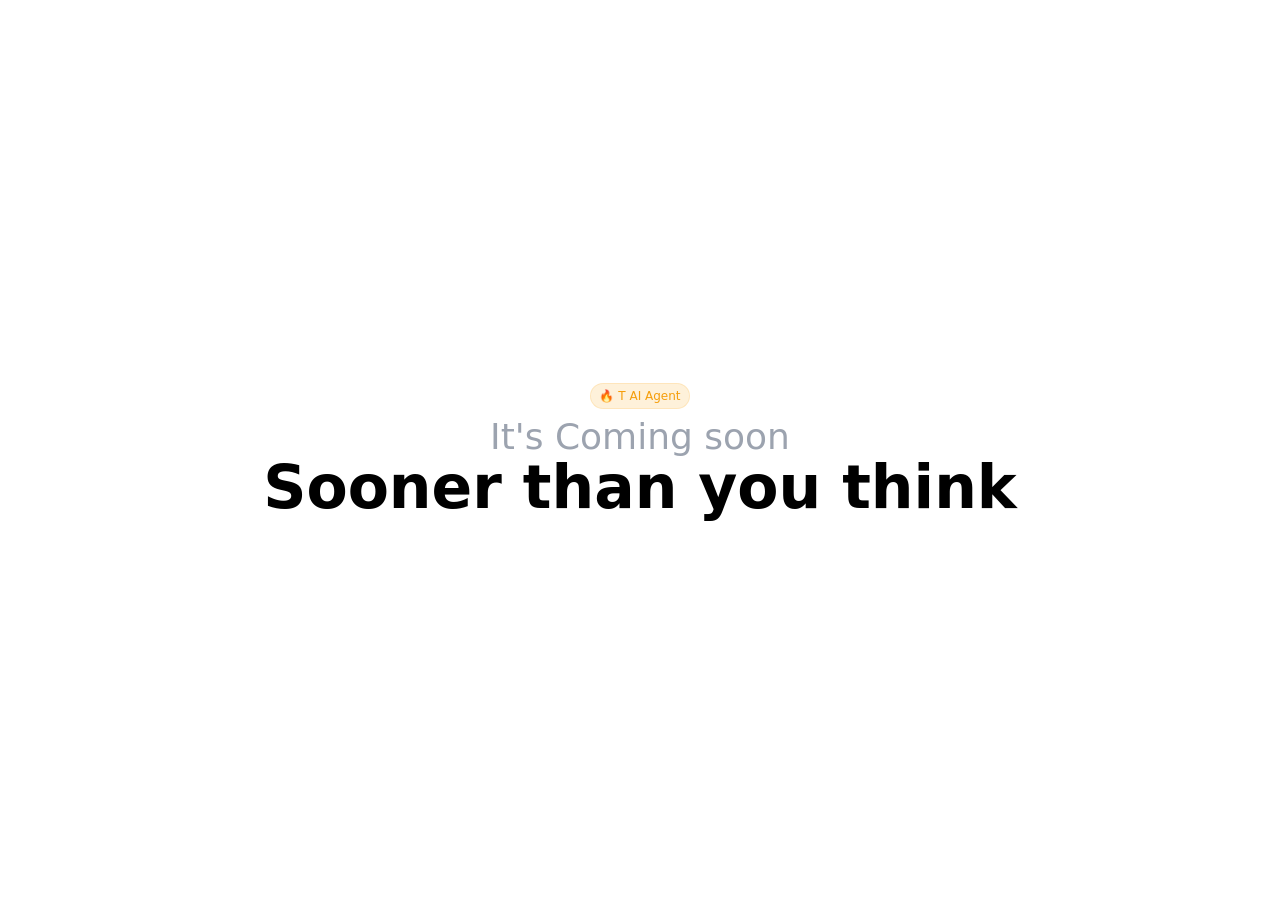
<file: Cs.html>
<!DOCTYPE html>
<html lang="en">
  <head>
<!-- Google tag (gtag.js) -->
<script async src="https://www.googletagmanager.com/gtag/js?id=G-W8JMZRFRVZ"></script>
<script>
  window.dataLayer = window.dataLayer || [];
  function gtag(){dataLayer.push(arguments);}
  gtag('js', new Date());

  gtag('config', 'G-W8JMZRFRVZ');
</script>
    <title>Coming Soon | Harshit</title>
    <link rel="icon" href="./icons/icon-192.png">
    <link rel="apple-touch-icon" href="./icons/apple-touch-icon.png">
    <link rel="manifest" href="./manifest.webmanifest">
    <meta name="theme-color" content="#0047AB">
    <link rel="canonical" href="https://itsharshitgoat.github.io/Website/Cs.html">
    <meta name="viewport" content="width=device-width, initial-scale=1.0" />
    <meta charset="utf-8">
    <meta name="description" content="Something exciting is coming soon from Harshit (itsharshitgoat). Stay tuned!">
    <meta property="og:type" content="website">
    <meta property="og:url" content="https://itsharshitgoat.github.io/Website/Cs.html">
    <meta property="og:title" content="Coming Soon | Harshit - T AI Agent">
    <meta property="og:description" content="Something exciting is coming soon from Harshit (itsharshitgoat). Stay tuned!">
    <meta property="og:image" content="https://itsharshitgoat.github.io/Website/og.png">
    <meta property="og:image:type" content="image/jpeg">
    <meta property="og:image:width" content="1200">
    <meta property="og:image:height" content="630">
    <meta property="og:image:alt" content="Harshit's Portfolio Preview">
    <meta name="twitter:card" content="summary_large_image">
    <meta name="twitter:title" content="Coming Soon | Harshit - T AI Agent">
    <meta name="twitter:description" content="Something exciting is coming soon from Harshit (itsharshitgoat). Stay tuned!">
    <meta name="twitter:image" content="https://itsharshitgoat.github.io/Website/og.png">
    <meta name="twitter:image:alt" content="Harshit's Portfolio Preview">
    <!-- Precompiled Tailwind CSS (last so page custom styles keep their original precedence) -->
    <link rel="stylesheet" href="./styles.css">
</head>
  <body class="flex justify-center items-center h-screen overflow-hidden bg-white font-sans text-center px-6">
    <div class="w-full">
      <span class="text-xs rounded-full mb-2 inline-block px-2 py-1 border border-amber-500/15 bg-amber-500/15 text-amber-500">🔥 T AI Agent</span>
      <h1 class="text-4xl lg:text-6xl font-bold font-sans">
        <span class="text-2xl lg:text-4xl text-gray-400 block font-medium">It's Coming soon</span>
        Sooner than you think
      </h1>
    </div>
  </body>
</html>
</file>
<file: styles.css>
*,:after,:before{--tw-border-spacing-x:0;--tw-border-spacing-y:0;--tw-translate-x:0;--tw-translate-y:0;--tw-rotate:0;--tw-skew-x:0;--tw-skew-y:0;--tw-scale-x:1;--tw-scale-y:1;--tw-pan-x: ;--tw-pan-y: ;--tw-pinch-zoom: ;--tw-scroll-snap-strictness:proximity;--tw-gradient-from-position: ;--tw-gradient-via-position: ;--tw-gradient-to-position: ;--tw-ordinal: ;--tw-slashed-zero: ;--tw-numeric-figure: ;--tw-numeric-spacing: ;--tw-numeric-fraction: ;--tw-ring-inset: ;--tw-ring-offset-width:0px;--tw-ring-offset-color:#fff;--tw-ring-color:rgba(59,130,246,.5);--tw-ring-offset-shadow:0 0 #0000;--tw-ring-shadow:0 0 #0000;--tw-shadow:0 0 #0000;--tw-shadow-colored:0 0 #0000;--tw-blur: ;--tw-brightness: ;--tw-contrast: ;--tw-grayscale: ;--tw-hue-rotate: ;--tw-invert: ;--tw-saturate: ;--tw-sepia: ;--tw-drop-shadow: ;--tw-backdrop-blur: ;--tw-backdrop-brightness: ;--tw-backdrop-contrast: ;--tw-backdrop-grayscale: ;--tw-backdrop-hue-rotate: ;--tw-backdrop-invert: ;--tw-backdrop-opacity: ;--tw-backdrop-saturate: ;--tw-backdrop-sepia: ;--tw-contain-size: ;--tw-contain-layout: ;--tw-contain-paint: ;--tw-contain-style: }::backdrop{--tw-border-spacing-x:0;--tw-border-spacing-y:0;--tw-translate-x:0;--tw-translate-y:0;--tw-rotate:0;--tw-skew-x:0;--tw-skew-y:0;--tw-scale-x:1;--tw-scale-y:1;--tw-pan-x: ;--tw-pan-y: ;--tw-pinch-zoom: ;--tw-scroll-snap-strictness:proximity;--tw-gradient-from-position: ;--tw-gradient-via-position: ;--tw-gradient-to-position: ;--tw-ordinal: ;--tw-slashed-zero: ;--tw-numeric-figure: ;--tw-numeric-spacing: ;--tw-numeric-fraction: ;--tw-ring-inset: ;--tw-ring-offset-width:0px;--tw-ring-offset-color:#fff;--tw-ring-color:rgba(59,130,246,.5);--tw-ring-offset-shadow:0 0 #0000;--tw-ring-shadow:0 0 #0000;--tw-shadow:0 0 #0000;--tw-shadow-colored:0 0 #0000;--tw-blur: ;--tw-brightness: ;--tw-contrast: ;--tw-grayscale: ;--tw-hue-rotate: ;--tw-invert: ;--tw-saturate: ;--tw-sepia: ;--tw-drop-shadow: ;--tw-backdrop-blur: ;--tw-backdrop-brightness: ;--tw-backdrop-contrast: ;--tw-backdrop-grayscale: ;--tw-backdrop-hue-rotate: ;--tw-backdrop-invert: ;--tw-backdrop-opacity: ;--tw-backdrop-saturate: ;--tw-backdrop-sepia: ;--tw-contain-size: ;--tw-contain-layout: ;--tw-contain-paint: ;--tw-contain-style: }/*! tailwindcss v3.4.17 | MIT License | https://tailwindcss.com*/*,:after,:before{box-sizing:border-box;border:0 solid #e5e7eb}:after,:before{--tw-content:""}:host,html{line-height:1.5;-webkit-text-size-adjust:100%;-moz-tab-size:4;-o-tab-size:4;tab-size:4;font-family:ui-sans-serif,system-ui,sans-serif,Apple Color Emoji,Segoe UI Emoji,Segoe UI Symbol,Noto Color Emoji;font-feature-settings:normal;font-variation-settings:normal;-webkit-tap-highlight-color:transparent}body{margin:0;line-height:inherit}hr{height:0;color:inherit;border-top-width:1px}abbr:where([title]){-webkit-text-decoration:underline dotted;text-decoration:underline dotted}h1,h2,h3,h4,h5,h6{font-size:inherit;font-weight:inherit}a{color:inherit;text-decoration:inherit}b,strong{font-weight:bolder}code,kbd,pre,samp{font-family:ui-monospace,SFMono-Regular,Menlo,Monaco,Consolas,Liberation Mono,Courier New,monospace;font-feature-settings:normal;font-variation-settings:normal;font-size:1em}small{font-size:80%}sub,sup{font-size:75%;line-height:0;position:relative;vertical-align:baseline}sub{bottom:-.25em}sup{top:-.5em}table{text-indent:0;border-color:inherit;border-collapse:collapse}button,input,optgroup,select,textarea{font-family:inherit;font-feature-settings:inherit;font-variation-settings:inherit;font-size:100%;font-weight:inherit;line-height:inherit;letter-spacing:inherit;color:inherit;margin:0;padding:0}button,select{text-transform:none}button,input:where([type=button]),input:where([type=reset]),input:where([type=submit]){-webkit-appearance:button;background-color:transparent;background-image:none}:-moz-focusring{outline:auto}:-moz-ui-invalid{box-shadow:none}progress{vertical-align:baseline}::-webkit-inner-spin-button,::-webkit-outer-spin-button{height:auto}[type=search]{-webkit-appearance:textfield;outline-offset:-2px}::-webkit-search-decoration{-webkit-appearance:none}::-webkit-file-upload-button{-webkit-appearance:button;font:inherit}summary{display:list-item}blockquote,dd,dl,figure,h1,h2,h3,h4,h5,h6,hr,p,pre{margin:0}fieldset{margin:0}fieldset,legend{padding:0}menu,ol,ul{list-style:none;margin:0;padding:0}dialog{padding:0}textarea{resize:vertical}input::-moz-placeholder,textarea::-moz-placeholder{opacity:1;color:#9ca3af}input::placeholder,textarea::placeholder{opacity:1;color:#9ca3af}[role=button],button{cursor:pointer}:disabled{cursor:default}audio,canvas,embed,iframe,img,object,svg,video{display:block;vertical-align:middle}img,video{max-width:100%;height:auto}[hidden]:where(:not([hidden=until-found])){display:none}.\!container{width:100%!important}.container{width:100%}@media (min-width:640px){.\!container{max-width:640px!important}.container{max-width:640px}}@media (min-width:768px){.\!container{max-width:768px!important}.container{max-width:768px}}@media (min-width:1024px){.\!container{max-width:1024px!important}.container{max-width:1024px}}@media (min-width:1280px){.\!container{max-width:1280px!important}.container{max-width:1280px}}@media (min-width:1536px){.\!container{max-width:1536px!important}.container{max-width:1536px}}.pointer-events-none{pointer-events:none}.pointer-events-auto{pointer-events:auto}.visible{visibility:visible}.static{position:static}.fixed{position:fixed}.absolute{position:absolute}.relative{position:relative}.inset-0{inset:0}.inset-x-0{left:0;right:0}.bottom-0{bottom:0}.bottom-4{bottom:1rem}.left-0{left:0}.left-1{left:.25rem}.left-1\/2{left:50%}.left-4{left:1rem}.right-0{right:0}.right-1{right:.25rem}.right-3{right:.75rem}.right-6{right:1.5rem}.right-8{right:2rem}.top-0{top:0}.top-1\/2{top:50%}.top-4{top:1rem}.top-6{top:1.5rem}.top-\[85px\]{top:85px}.isolate{isolation:isolate}.z-0{z-index:0}.z-10{z-index:10}.z-20{z-index:20}.z-30{z-index:30}.z-40{z-index:40}.z-50{z-index:50}.z-\[100\]{z-index:100}.z-\[60\]{z-index:60}.z-\[9999\]{z-index:9999}.-mx-8{margin-left:-2rem;margin-right:-2rem}.-my-12{margin-top:-3rem;margin-bottom:-3rem}.mx-4{margin-left:1rem;margin-right:1rem}.mx-auto{margin-left:auto;margin-right:auto}.my-8{margin-top:2rem;margin-bottom:2rem}.-mt-16{margin-top:-4rem}.mb-0{margin-bottom:0}.mb-1{margin-bottom:.25rem}.mb-10{margin-bottom:2.5rem}.mb-12{margin-bottom:3rem}.mb-2{margin-bottom:.5rem}.mb-3{margin-bottom:.75rem}.mb-4{margin-bottom:1rem}.mb-6{margin-bottom:1.5rem}.mb-8{margin-bottom:2rem}.ml-0\.5{margin-left:.125rem}.ml-2{margin-left:.5rem}.mr-1{margin-right:.25rem}.mr-2{margin-right:.5rem}.mt-0{margin-top:0}.mt-1{margin-top:.25rem}.mt-10{margin-top:2.5rem}.mt-12{margin-top:3rem}.mt-2{margin-top:.5rem}.mt-28{margin-top:7rem}.mt-4{margin-top:1rem}.mt-6{margin-top:1.5rem}.mt-8{margin-top:2rem}.block{display:block}.inline-block{display:inline-block}.flex{display:flex}.inline-flex{display:inline-flex}.grid{display:grid}.hidden{display:none}.\!h-\[200px\]{height:200px!important}.h-1{height:.25rem}.h-1\.5{height:.375rem}.h-1\/2{height:50%}.h-10{height:2.5rem}.h-12{height:3rem}.h-14{height:3.5rem}.h-16{height:4rem}.h-2{height:.5rem}.h-2\.5{height:.625rem}.h-32{height:8rem}.h-4{height:1rem}.h-5{height:1.25rem}.h-64{height:16rem}.h-7{height:1.75rem}.h-80{height:20rem}.h-\[320px\]{height:320px}.h-\[400px\]{height:400px}.h-auto{height:auto}.h-full{height:100%}.h-screen{height:100vh}.max-h-0{max-height:0}.max-h-\[400px\]{max-height:400px}.max-h-\[85vh\]{max-height:85vh}.min-h-\[80vh\]{min-height:80vh}.min-h-screen{min-height:100vh}.w-1\.5{width:.375rem}.w-10{width:2.5rem}.w-12{width:3rem}.w-16{width:4rem}.w-2{width:.5rem}.w-3{width:.75rem}.w-3\.5{width:.875rem}.w-5{width:1.25rem}.w-7{width:1.75rem}.w-\[260px\]{width:260px}.w-\[2px\]{width:2px}.w-\[320px\]{width:320px}.w-\[max-content\]{width:-moz-max-content;width:max-content}.w-auto{width:auto}.w-fit{width:-moz-fit-content;width:fit-content}.w-full{width:100%}.w-px{width:1px}.\!max-w-2xl{max-width:42rem!important}.max-w-2xl{max-width:42rem}.max-w-4xl{max-width:56rem}.max-w-5xl{max-width:64rem}.max-w-6xl{max-width:72rem}.max-w-7xl{max-width:80rem}.max-w-\[150px\]{max-width:150px}.max-w-\[95vw\]{max-width:95vw}.max-w-full{max-width:100%}.max-w-lg{max-width:32rem}.max-w-md{max-width:28rem}.max-w-sm{max-width:24rem}.max-w-xs{max-width:20rem}.flex-none{flex:none}.flex-shrink{flex-shrink:1}.shrink-0{flex-shrink:0}.flex-grow{flex-grow:1}.origin-top{transform-origin:top}.-translate-x-1\/2{--tw-translate-x:-50%}.-translate-x-1\/2,.-translate-y-1\/2{transform:translate(var(--tw-translate-x),var(--tw-translate-y)) rotate(var(--tw-rotate)) skewX(var(--tw-skew-x)) skewY(var(--tw-skew-y)) scaleX(var(--tw-scale-x)) scaleY(var(--tw-scale-y))}.-translate-y-1\/2{--tw-translate-y:-50%}.translate-y-0{--tw-translate-y:0px}.translate-y-0,.translate-y-4{transform:translate(var(--tw-translate-x),var(--tw-translate-y)) rotate(var(--tw-rotate)) skewX(var(--tw-skew-x)) skewY(var(--tw-skew-y)) scaleX(var(--tw-scale-x)) scaleY(var(--tw-scale-y))}.translate-y-4{--tw-translate-y:1rem}.translate-y-\[-10px\]{--tw-translate-y:-10px}.translate-y-\[-10px\],.translate-y-full{transform:translate(var(--tw-translate-x),var(--tw-translate-y)) rotate(var(--tw-rotate)) skewX(var(--tw-skew-x)) skewY(var(--tw-skew-y)) scaleX(var(--tw-scale-x)) scaleY(var(--tw-scale-y))}.translate-y-full{--tw-translate-y:100%}.scale-100{--tw-scale-x:1;--tw-scale-y:1}.scale-100,.scale-75{transform:translate(var(--tw-translate-x),var(--tw-translate-y)) rotate(var(--tw-rotate)) skewX(var(--tw-skew-x)) skewY(var(--tw-skew-y)) scaleX(var(--tw-scale-x)) scaleY(var(--tw-scale-y))}.scale-75{--tw-scale-x:.75;--tw-scale-y:.75}.scale-95{--tw-scale-x:.95;--tw-scale-y:.95}.scale-95,.transform{transform:translate(var(--tw-translate-x),var(--tw-translate-y)) rotate(var(--tw-rotate)) skewX(var(--tw-skew-x)) skewY(var(--tw-skew-y)) scaleX(var(--tw-scale-x)) scaleY(var(--tw-scale-y))}@keyframes bounce{0%,to{transform:translateY(-25%);animation-timing-function:cubic-bezier(.8,0,1,1)}50%{transform:none;animation-timing-function:cubic-bezier(0,0,.2,1)}}.animate-bounce{animation:bounce 1s infinite}@keyframes spin{to{transform:rotate(1turn)}}.animate-spin{animation:spin 1s linear infinite}.cursor-grab{cursor:grab}.cursor-pointer{cursor:pointer}.select-none{-webkit-user-select:none;-moz-user-select:none;user-select:none}.resize{resize:both}.grid-cols-1{grid-template-columns:repeat(1,minmax(0,1fr))}.flex-col{flex-direction:column}.flex-wrap{flex-wrap:wrap}.items-end{align-items:flex-end}.items-center{align-items:center}.justify-end{justify-content:flex-end}.justify-center{justify-content:center}.gap-0{gap:0}.gap-1{gap:.25rem}.gap-16{gap:4rem}.gap-2{gap:.5rem}.gap-3{gap:.75rem}.gap-4{gap:1rem}.gap-8{gap:2rem}.space-x-0\.5>:not([hidden])~:not([hidden]){--tw-space-x-reverse:0;margin-right:calc(.125rem*var(--tw-space-x-reverse));margin-left:calc(.125rem*(1 - var(--tw-space-x-reverse)))}.space-x-1\.5>:not([hidden])~:not([hidden]){--tw-space-x-reverse:0;margin-right:calc(.375rem*var(--tw-space-x-reverse));margin-left:calc(.375rem*(1 - var(--tw-space-x-reverse)))}.space-x-2>:not([hidden])~:not([hidden]){--tw-space-x-reverse:0;margin-right:calc(.5rem*var(--tw-space-x-reverse));margin-left:calc(.5rem*(1 - var(--tw-space-x-reverse)))}.space-y-6>:not([hidden])~:not([hidden]){--tw-space-y-reverse:0;margin-top:calc(1.5rem*(1 - var(--tw-space-y-reverse)));margin-bottom:calc(1.5rem*var(--tw-space-y-reverse))}.overflow-hidden{overflow:hidden}.overflow-x-auto{overflow-x:auto}.truncate{overflow:hidden;text-overflow:ellipsis}.truncate,.whitespace-nowrap{white-space:nowrap}.\!rounded-button{border-radius:8px!important}.rounded-2xl{border-radius:24px}.rounded-3xl{border-radius:32px}.rounded-\[48px\]{border-radius:48px}.rounded-full{border-radius:9999px}.rounded-lg{border-radius:16px}.rounded-xl{border-radius:20px}.rounded-b-3xl{border-bottom-right-radius:32px;border-bottom-left-radius:32px}.rounded-b-\[48px\]{border-bottom-right-radius:48px;border-bottom-left-radius:48px}.rounded-b-sm{border-bottom-right-radius:4px;border-bottom-left-radius:4px}.border{border-width:1px}.border-4{border-width:4px}.border-b{border-bottom-width:1px}.border-none{border-style:none}.border-\[\#00aaff\]\/30{border-color:rgba(0,170,255,.3)}.border-amber-500\/15{border-color:rgba(245,158,11,.15)}.border-black\/5{border-color:rgba(0,0,0,.05)}.border-blue-50{--tw-border-opacity:1;border-color:rgb(239 246 255/var(--tw-border-opacity,1))}.border-blue-500\/30{border-color:rgba(59,130,246,.3)}.border-gray-100{--tw-border-opacity:1;border-color:rgb(243 244 246/var(--tw-border-opacity,1))}.border-gray-200{--tw-border-opacity:1;border-color:rgb(229 231 235/var(--tw-border-opacity,1))}.border-green-200{--tw-border-opacity:1;border-color:rgb(187 247 208/var(--tw-border-opacity,1))}.border-red-200{--tw-border-opacity:1;border-color:rgb(254 202 202/var(--tw-border-opacity,1))}.border-red-500\/20{border-color:rgba(239,68,68,.2)}.border-white\/20{border-color:hsla(0,0%,100%,.2)}.border-white\/30{border-color:hsla(0,0%,100%,.3)}.border-white\/40{border-color:hsla(0,0%,100%,.4)}.border-white\/50{border-color:hsla(0,0%,100%,.5)}.bg-\[\#00aaff\]\/15{background-color:rgba(0,170,255,.15)}.bg-\[\#0a0a0a\]{--tw-bg-opacity:1;background-color:rgb(10 10 10/var(--tw-bg-opacity,1))}.bg-\[\#1a1a1a\]{--tw-bg-opacity:1;background-color:rgb(26 26 26/var(--tw-bg-opacity,1))}.bg-\[\#F5F5F5\]{--tw-bg-opacity:1;background-color:rgb(245 245 245/var(--tw-bg-opacity,1))}.bg-amber-500\/15{background-color:rgba(245,158,11,.15)}.bg-amber-600\/80{background-color:rgba(217,119,6,.8)}.bg-black\/10{background-color:rgba(0,0,0,.1)}.bg-black\/40{background-color:rgba(0,0,0,.4)}.bg-black\/50{background-color:rgba(0,0,0,.5)}.bg-black\/60{background-color:rgba(0,0,0,.6)}.bg-blue-500\/20{background-color:rgba(59,130,246,.2)}.bg-emerald-600\/80{background-color:rgba(5,150,105,.8)}.bg-gray-200{--tw-bg-opacity:1;background-color:rgb(229 231 235/var(--tw-bg-opacity,1))}.bg-gray-300{--tw-bg-opacity:1;background-color:rgb(209 213 219/var(--tw-bg-opacity,1))}.bg-gray-800{--tw-bg-opacity:1;background-color:rgb(31 41 55/var(--tw-bg-opacity,1))}.bg-gray-900\/10{background-color:rgba(17,24,39,.1)}.bg-green-100\/90{background-color:rgba(220,252,231,.9)}.bg-orange-500\/50{background-color:rgba(249,115,22,.5)}.bg-primary{--tw-bg-opacity:1;background-color:rgb(0 71 171/var(--tw-bg-opacity,1))}.bg-red-100\/90{background-color:hsla(0,93%,94%,.9)}.bg-red-500\/30{background-color:rgba(239,68,68,.3)}.bg-red-500\/50{background-color:rgba(239,68,68,.5)}.bg-rose-700\/80{background-color:rgba(190,18,60,.8)}.bg-transparent{background-color:transparent}.bg-white{--tw-bg-opacity:1;background-color:rgb(255 255 255/var(--tw-bg-opacity,1))}.bg-white\/20{background-color:hsla(0,0%,100%,.2)}.bg-white\/30{background-color:hsla(0,0%,100%,.3)}.bg-white\/40{background-color:hsla(0,0%,100%,.4)}.bg-white\/60{background-color:hsla(0,0%,100%,.6)}.bg-white\/80{background-color:hsla(0,0%,100%,.8)}.bg-white\/90{background-color:hsla(0,0%,100%,.9)}.bg-white\/95{background-color:hsla(0,0%,100%,.95)}.bg-yellow-500\/50{background-color:rgba(234,179,8,.5)}.bg-\[url\(\'https\:\/\/public\.readdy\.ai\/ai\/img_res\/343c982e6386ebc666b67c4b8926bebb\.jpg\'\)\]{background-image:url(https://public.readdy.ai/ai/img_res/343c982e6386ebc666b67c4b8926bebb.jpg)}.bg-gradient-to-bl{background-image:linear-gradient(to bottom left,var(--tw-gradient-stops))}.bg-gradient-to-br{background-image:linear-gradient(to bottom right,var(--tw-gradient-stops))}.bg-gradient-to-t{background-image:linear-gradient(to top,var(--tw-gradient-stops))}.bg-gradient-to-tr{background-image:linear-gradient(to top right,var(--tw-gradient-stops))}.from-black\/80{--tw-gradient-from:rgba(0,0,0,.8) var(--tw-gradient-from-position);--tw-gradient-to:transparent var(--tw-gradient-to-position);--tw-gradient-stops:var(--tw-gradient-from),var(--tw-gradient-to)}.from-black\/90{--tw-gradient-from:rgba(0,0,0,.9) var(--tw-gradient-from-position);--tw-gradient-to:transparent var(--tw-gradient-to-position);--tw-gradient-stops:var(--tw-gradient-from),var(--tw-gradient-to)}.from-white\/20{--tw-gradient-from:hsla(0,0%,100%,.2) var(--tw-gradient-from-position);--tw-gradient-to:hsla(0,0%,100%,0) var(--tw-gradient-to-position);--tw-gradient-stops:var(--tw-gradient-from),var(--tw-gradient-to)}.from-white\/80{--tw-gradient-from:hsla(0,0%,100%,.8) var(--tw-gradient-from-position);--tw-gradient-to:hsla(0,0%,100%,0) var(--tw-gradient-to-position);--tw-gradient-stops:var(--tw-gradient-from),var(--tw-gradient-to)}.via-black\/20{--tw-gradient-to:transparent var(--tw-gradient-to-position);--tw-gradient-stops:var(--tw-gradient-from),rgba(0,0,0,.2) var(--tw-gradient-via-position),var(--tw-gradient-to)}.via-black\/40{--tw-gradient-to:transparent var(--tw-gradient-to-position);--tw-gradient-stops:var(--tw-gradient-from),rgba(0,0,0,.4) var(--tw-gradient-via-position),var(--tw-gradient-to)}.via-black\/50{--tw-gradient-to:transparent var(--tw-gradient-to-position);--tw-gradient-stops:var(--tw-gradient-from),rgba(0,0,0,.5) var(--tw-gradient-via-position),var(--tw-gradient-to)}.via-transparent{--tw-gradient-to:transparent var(--tw-gradient-to-position);--tw-gradient-stops:var(--tw-gradient-from),transparent var(--tw-gradient-via-position),var(--tw-gradient-to)}.to-black\/20{--tw-gradient-to:rgba(0,0,0,.2) var(--tw-gradient-to-position)}.to-transparent{--tw-gradient-to:transparent var(--tw-gradient-to-position)}.to-white\/40{--tw-gradient-to:hsla(0,0%,100%,.4) var(--tw-gradient-to-position)}.object-contain{-o-object-fit:contain;object-fit:contain}.object-cover{-o-object-fit:cover;object-fit:cover}.object-bottom{-o-object-position:bottom;object-position:bottom}.object-top{-o-object-position:top;object-position:top}.p-0{padding:0}.p-3{padding:.75rem}.p-4{padding:1rem}.p-6{padding:1.5rem}.p-8{padding:2rem}.px-1\.5{padding-left:.375rem;padding-right:.375rem}.px-2{padding-left:.5rem;padding-right:.5rem}.px-3{padding-left:.75rem;padding-right:.75rem}.px-4{padding-left:1rem;padding-right:1rem}.px-5{padding-left:1.25rem;padding-right:1.25rem}.px-6{padding-left:1.5rem;padding-right:1.5rem}.px-8{padding-left:2rem;padding-right:2rem}.py-1{padding-top:.25rem;padding-bottom:.25rem}.py-1\.5{padding-top:.375rem;padding-bottom:.375rem}.py-12{padding-top:3rem;padding-bottom:3rem}.py-2{padding-top:.5rem;padding-bottom:.5rem}.py-3{padding-top:.75rem;padding-bottom:.75rem}.py-4{padding-top:1rem;padding-bottom:1rem}.py-8{padding-top:2rem;padding-bottom:2rem}.pb-10{padding-bottom:2.5rem}.pb-16{padding-bottom:4rem}.pb-20{padding-bottom:5rem}.pb-8{padding-bottom:2rem}.pr-10{padding-right:2.5rem}.pt-4{padding-top:1rem}.text-left{text-align:left}.text-center{text-align:center}.font-mono{font-family:ui-monospace,SFMono-Regular,Menlo,Monaco,Consolas,Liberation Mono,Courier New,monospace}.font-sans{font-family:ui-sans-serif,system-ui,sans-serif,Apple Color Emoji,Segoe UI Emoji,Segoe UI Symbol,Noto Color Emoji}.font-serif{font-family:Lora,serif}.text-2xl{font-size:1.5rem;line-height:2rem}.text-3xl{font-size:1.875rem;line-height:2.25rem}.text-4xl{font-size:2.25rem;line-height:2.5rem}.text-5xl{font-size:3rem;line-height:1}.text-6xl{font-size:3.75rem;line-height:1}.text-\[104px\]{font-size:104px}.text-\[10px\]{font-size:10px}.text-\[11px\]{font-size:11px}.text-\[13px\]{font-size:13px}.text-\[50px\]{font-size:50px}.text-\[8px\]{font-size:8px}.text-base{font-size:1rem;line-height:1.5rem}.text-lg{font-size:1.125rem;line-height:1.75rem}.text-sm{font-size:.875rem;line-height:1.25rem}.text-xl{font-size:1.25rem;line-height:1.75rem}.text-xs{font-size:.75rem;line-height:1rem}.font-bold{font-weight:700}.font-medium{font-weight:500}.font-semibold{font-weight:600}.uppercase{text-transform:uppercase}.italic{font-style:italic}.leading-none{line-height:1}.leading-relaxed{line-height:1.625}.tracking-\[0\.25em\]{letter-spacing:.25em}.tracking-\[0\.2em\]{letter-spacing:.2em}.tracking-\[0\.35em\]{letter-spacing:.35em}.tracking-\[0\.3em\]{letter-spacing:.3em}.tracking-tight{letter-spacing:-.025em}.tracking-wide{letter-spacing:.025em}.tracking-wider{letter-spacing:.05em}.tracking-widest{letter-spacing:.1em}.text-\[\#0047AB\]{--tw-text-opacity:1;color:rgb(0 71 171/var(--tw-text-opacity,1))}.text-\[\#0059b2\]{--tw-text-opacity:1;color:rgb(0 89 178/var(--tw-text-opacity,1))}.text-\[\#333333\]{--tw-text-opacity:1;color:rgb(51 51 51/var(--tw-text-opacity,1))}.text-amber-500{--tw-text-opacity:1;color:rgb(245 158 11/var(--tw-text-opacity,1))}.text-blue-400{--tw-text-opacity:1;color:rgb(96 165 250/var(--tw-text-opacity,1))}.text-blue-600{--tw-text-opacity:1;color:rgb(37 99 235/var(--tw-text-opacity,1))}.text-gray-300{--tw-text-opacity:1;color:rgb(209 213 219/var(--tw-text-opacity,1))}.text-gray-400{--tw-text-opacity:1;color:rgb(156 163 175/var(--tw-text-opacity,1))}.text-gray-500{--tw-text-opacity:1;color:rgb(107 114 128/var(--tw-text-opacity,1))}.text-gray-600{--tw-text-opacity:1;color:rgb(75 85 99/var(--tw-text-opacity,1))}.text-gray-700{--tw-text-opacity:1;color:rgb(55 65 81/var(--tw-text-opacity,1))}.text-gray-800{--tw-text-opacity:1;color:rgb(31 41 55/var(--tw-text-opacity,1))}.text-gray-900{--tw-text-opacity:1;color:rgb(17 24 39/var(--tw-text-opacity,1))}.text-green-400{--tw-text-opacity:1;color:rgb(74 222 128/var(--tw-text-opacity,1))}.text-green-500{--tw-text-opacity:1;color:rgb(34 197 94/var(--tw-text-opacity,1))}.text-green-700{--tw-text-opacity:1;color:rgb(21 128 61/var(--tw-text-opacity,1))}.text-orange-500\/90{color:rgba(249,115,22,.9)}.text-pink-500{--tw-text-opacity:1;color:rgb(236 72 153/var(--tw-text-opacity,1))}.text-primary{--tw-text-opacity:1;color:rgb(0 71 171/var(--tw-text-opacity,1))}.text-red-200\/50{color:hsla(0,96%,89%,.5)}.text-red-300\/70{color:hsla(0,94%,82%,.7)}.text-red-300\/90{color:hsla(0,94%,82%,.9)}.text-red-400\/80{color:hsla(0,91%,71%,.8)}.text-red-500{--tw-text-opacity:1;color:rgb(239 68 68/var(--tw-text-opacity,1))}.text-red-500\/90{color:rgba(239,68,68,.9)}.text-red-600\/90{color:rgba(220,38,38,.9)}.text-red-700{--tw-text-opacity:1;color:rgb(185 28 28/var(--tw-text-opacity,1))}.text-secondary{--tw-text-opacity:1;color:rgb(255 215 0/var(--tw-text-opacity,1))}.text-white{--tw-text-opacity:1;color:rgb(255 255 255/var(--tw-text-opacity,1))}.text-white\/70{color:hsla(0,0%,100%,.7)}.text-white\/90{color:hsla(0,0%,100%,.9)}.placeholder-gray-500::-moz-placeholder{--tw-placeholder-opacity:1;color:rgb(107 114 128/var(--tw-placeholder-opacity,1))}.placeholder-gray-500::placeholder{--tw-placeholder-opacity:1;color:rgb(107 114 128/var(--tw-placeholder-opacity,1))}.opacity-0{opacity:0}.opacity-100{opacity:1}.opacity-5{opacity:.05}.opacity-65{opacity:.65}.opacity-80{opacity:.8}.shadow-2xl{--tw-shadow:0 25px 50px -12px rgba(0,0,0,.25);--tw-shadow-colored:0 25px 50px -12px var(--tw-shadow-color)}.shadow-2xl,.shadow-\[0_0_20px_rgba\(0\2c 71\2c 171\2c 0\.3\)\]{box-shadow:var(--tw-ring-offset-shadow,0 0 #0000),var(--tw-ring-shadow,0 0 #0000),var(--tw-shadow)}.shadow-\[0_0_20px_rgba\(0\2c 71\2c 171\2c 0\.3\)\]{--tw-shadow:0 0 20px rgba(0,71,171,.3);--tw-shadow-colored:0 0 20px var(--tw-shadow-color)}.shadow-\[0_2px_4px_rgba\(0\2c 0\2c 0\2c 0\.5\)\]{--tw-shadow:0 2px 4px rgba(0,0,0,.5);--tw-shadow-colored:0 2px 4px var(--tw-shadow-color);box-shadow:var(--tw-ring-offset-shadow,0 0 #0000),var(--tw-ring-shadow,0 0 #0000),var(--tw-shadow)}.shadow-\[0_2px_8px_rgba\(0\2c 0\2c 0\2c 0\.1\)\]{--tw-shadow:0 2px 8px rgba(0,0,0,.1);--tw-shadow-colored:0 2px 8px var(--tw-shadow-color);box-shadow:var(--tw-ring-offset-shadow,0 0 #0000),var(--tw-ring-shadow,0 0 #0000),var(--tw-shadow)}.shadow-\[0_4px_12px_rgba\(0\2c 0\2c 0\2c 0\.1\)\]{--tw-shadow:0 4px 12px rgba(0,0,0,.1);--tw-shadow-colored:0 4px 12px var(--tw-shadow-color);box-shadow:var(--tw-ring-offset-shadow,0 0 #0000),var(--tw-ring-shadow,0 0 #0000),var(--tw-shadow)}.shadow-\[0_4px_15px_rgba\(0\2c 0\2c 0\2c 0\.05\)\]{--tw-shadow:0 4px 15px rgba(0,0,0,.05);--tw-shadow-colored:0 4px 15px var(--tw-shadow-color);box-shadow:var(--tw-ring-offset-shadow,0 0 #0000),var(--tw-ring-shadow,0 0 #0000),var(--tw-shadow)}.shadow-\[0_8px_30px_rgb\(0\2c 0\2c 0\2c 0\.08\)\]{--tw-shadow:0 8px 30px rgb(0,0,0,0.08);--tw-shadow-colored:0 8px 30px var(--tw-shadow-color);box-shadow:var(--tw-ring-offset-shadow,0 0 #0000),var(--tw-ring-shadow,0 0 #0000),var(--tw-shadow)}.shadow-\[0_8px_32px_rgba\(0\2c 0\2c 0\2c 0\.1\)\]{--tw-shadow:0 8px 32px rgba(0,0,0,.1);--tw-shadow-colored:0 8px 32px var(--tw-shadow-color);box-shadow:var(--tw-ring-offset-shadow,0 0 #0000),var(--tw-ring-shadow,0 0 #0000),var(--tw-shadow)}.shadow-\[0_8px_32px_rgba\(0\2c 170\2c 255\2c 0\.15\)\]{--tw-shadow:0 8px 32px rgba(0,170,255,.15);--tw-shadow-colored:0 8px 32px var(--tw-shadow-color);box-shadow:var(--tw-ring-offset-shadow,0 0 #0000),var(--tw-ring-shadow,0 0 #0000),var(--tw-shadow)}.shadow-\[inset_0_0_10px_rgba\(255\2c 255\2c 255\2c 0\.5\)\]{--tw-shadow:inset 0 0 10px hsla(0,0%,100%,.5);--tw-shadow-colored:inset 0 0 10px var(--tw-shadow-color);box-shadow:var(--tw-ring-offset-shadow,0 0 #0000),var(--tw-ring-shadow,0 0 #0000),var(--tw-shadow)}.shadow-\[inset_0_0_20px_rgba\(255\2c 0\2c 0\2c 0\.05\)\]{--tw-shadow:inset 0 0 20px rgba(255,0,0,.05);--tw-shadow-colored:inset 0 0 20px var(--tw-shadow-color);box-shadow:var(--tw-ring-offset-shadow,0 0 #0000),var(--tw-ring-shadow,0 0 #0000),var(--tw-shadow)}.shadow-\[inset_0_1px_1px_rgba\(255\2c 255\2c 255\2c 0\.3\)\]{--tw-shadow:inset 0 1px 1px hsla(0,0%,100%,.3);--tw-shadow-colored:inset 0 1px 1px var(--tw-shadow-color);box-shadow:var(--tw-ring-offset-shadow,0 0 #0000),var(--tw-ring-shadow,0 0 #0000),var(--tw-shadow)}.shadow-\[inset_0_1px_1px_rgba\(255\2c 255\2c 255\2c 0\.4\)\]{--tw-shadow:inset 0 1px 1px hsla(0,0%,100%,.4);--tw-shadow-colored:inset 0 1px 1px var(--tw-shadow-color);box-shadow:var(--tw-ring-offset-shadow,0 0 #0000),var(--tw-ring-shadow,0 0 #0000),var(--tw-shadow)}.shadow-\[inset_0_1px_1px_rgba\(255\2c 255\2c 255\2c 0\.8\)\]{--tw-shadow:inset 0 1px 1px hsla(0,0%,100%,.8);--tw-shadow-colored:inset 0 1px 1px var(--tw-shadow-color)}.shadow-\[inset_0_1px_1px_rgba\(255\2c 255\2c 255\2c 0\.8\)\],.shadow-button{box-shadow:var(--tw-ring-offset-shadow,0 0 #0000),var(--tw-ring-shadow,0 0 #0000),var(--tw-shadow)}.shadow-button{--tw-shadow:0 4px 12px rgba(0,0,0,.1);--tw-shadow-colored:0 4px 12px var(--tw-shadow-color)}.shadow-card{--tw-shadow:0 8px 24px rgba(0,0,0,.15);--tw-shadow-colored:0 8px 24px var(--tw-shadow-color)}.shadow-card,.shadow-lg{box-shadow:var(--tw-ring-offset-shadow,0 0 #0000),var(--tw-ring-shadow,0 0 #0000),var(--tw-shadow)}.shadow-lg{--tw-shadow:0 10px 15px -3px rgba(0,0,0,.1),0 4px 6px -4px rgba(0,0,0,.1);--tw-shadow-colored:0 10px 15px -3px var(--tw-shadow-color),0 4px 6px -4px var(--tw-shadow-color)}.shadow-md{--tw-shadow:0 4px 6px -1px rgba(0,0,0,.1),0 2px 4px -2px rgba(0,0,0,.1);--tw-shadow-colored:0 4px 6px -1px var(--tw-shadow-color),0 2px 4px -2px var(--tw-shadow-color)}.shadow-md,.shadow-none{box-shadow:var(--tw-ring-offset-shadow,0 0 #0000),var(--tw-ring-shadow,0 0 #0000),var(--tw-shadow)}.shadow-none{--tw-shadow:0 0 #0000;--tw-shadow-colored:0 0 #0000}.shadow-xl{--tw-shadow:0 20px 25px -5px rgba(0,0,0,.1),0 8px 10px -6px rgba(0,0,0,.1);--tw-shadow-colored:0 20px 25px -5px var(--tw-shadow-color),0 8px 10px -6px var(--tw-shadow-color);box-shadow:var(--tw-ring-offset-shadow,0 0 #0000),var(--tw-ring-shadow,0 0 #0000),var(--tw-shadow)}.ring{--tw-ring-offset-shadow:var(--tw-ring-inset) 0 0 0 var(--tw-ring-offset-width) var(--tw-ring-offset-color);--tw-ring-shadow:var(--tw-ring-inset) 0 0 0 calc(3px + var(--tw-ring-offset-width)) var(--tw-ring-color);box-shadow:var(--tw-ring-offset-shadow),var(--tw-ring-shadow),var(--tw-shadow,0 0 #0000)}.blur{--tw-blur:blur(8px)}.blur,.drop-shadow{filter:var(--tw-blur) var(--tw-brightness) var(--tw-contrast) var(--tw-grayscale) var(--tw-hue-rotate) var(--tw-invert) var(--tw-saturate) var(--tw-sepia) var(--tw-drop-shadow)}.drop-shadow{--tw-drop-shadow:drop-shadow(0 1px 2px rgba(0,0,0,.1)) drop-shadow(0 1px 1px rgba(0,0,0,.06))}.drop-shadow-md{--tw-drop-shadow:drop-shadow(0 4px 3px rgba(0,0,0,.07)) drop-shadow(0 2px 2px rgba(0,0,0,.06))}.drop-shadow-md,.filter{filter:var(--tw-blur) var(--tw-brightness) var(--tw-contrast) var(--tw-grayscale) var(--tw-hue-rotate) var(--tw-invert) var(--tw-saturate) var(--tw-sepia) var(--tw-drop-shadow)}.backdrop-blur{--tw-backdrop-blur:blur(8px)}.backdrop-blur,.backdrop-blur-2xl{-webkit-backdrop-filter:var(--tw-backdrop-blur) var(--tw-backdrop-brightness) var(--tw-backdrop-contrast) var(--tw-backdrop-grayscale) var(--tw-backdrop-hue-rotate) var(--tw-backdrop-invert) var(--tw-backdrop-opacity) var(--tw-backdrop-saturate) var(--tw-backdrop-sepia);backdrop-filter:var(--tw-backdrop-blur) var(--tw-backdrop-brightness) var(--tw-backdrop-contrast) var(--tw-backdrop-grayscale) var(--tw-backdrop-hue-rotate) var(--tw-backdrop-invert) var(--tw-backdrop-opacity) var(--tw-backdrop-saturate) var(--tw-backdrop-sepia)}.backdrop-blur-2xl{--tw-backdrop-blur:blur(40px)}.backdrop-blur-md{--tw-backdrop-blur:blur(12px)}.backdrop-blur-md,.backdrop-blur-sm{-webkit-backdrop-filter:var(--tw-backdrop-blur) var(--tw-backdrop-brightness) var(--tw-backdrop-contrast) var(--tw-backdrop-grayscale) var(--tw-backdrop-hue-rotate) var(--tw-backdrop-invert) var(--tw-backdrop-opacity) var(--tw-backdrop-saturate) var(--tw-backdrop-sepia);backdrop-filter:var(--tw-backdrop-blur) var(--tw-backdrop-brightness) var(--tw-backdrop-contrast) var(--tw-backdrop-grayscale) var(--tw-backdrop-hue-rotate) var(--tw-backdrop-invert) var(--tw-backdrop-opacity) var(--tw-backdrop-saturate) var(--tw-backdrop-sepia)}.backdrop-blur-sm{--tw-backdrop-blur:blur(4px)}.backdrop-blur-xl{--tw-backdrop-blur:blur(24px)}.backdrop-blur-xl,.backdrop-filter{-webkit-backdrop-filter:var(--tw-backdrop-blur) var(--tw-backdrop-brightness) var(--tw-backdrop-contrast) var(--tw-backdrop-grayscale) var(--tw-backdrop-hue-rotate) var(--tw-backdrop-invert) var(--tw-backdrop-opacity) var(--tw-backdrop-saturate) var(--tw-backdrop-sepia);backdrop-filter:var(--tw-backdrop-blur) var(--tw-backdrop-brightness) var(--tw-backdrop-contrast) var(--tw-backdrop-grayscale) var(--tw-backdrop-hue-rotate) var(--tw-backdrop-invert) var(--tw-backdrop-opacity) var(--tw-backdrop-saturate) var(--tw-backdrop-sepia)}.transition{transition-property:color,background-color,border-color,text-decoration-color,fill,stroke,opacity,box-shadow,transform,filter,-webkit-backdrop-filter;transition-property:color,background-color,border-color,text-decoration-color,fill,stroke,opacity,box-shadow,transform,filter,backdrop-filter;transition-property:color,background-color,border-color,text-decoration-color,fill,stroke,opacity,box-shadow,transform,filter,backdrop-filter,-webkit-backdrop-filter;transition-timing-function:cubic-bezier(.4,0,.2,1);transition-duration:.15s}.transition-all{transition-property:all;transition-timing-function:cubic-bezier(.4,0,.2,1);transition-duration:.15s}.transition-colors{transition-property:color,background-color,border-color,text-decoration-color,fill,stroke;transition-timing-function:cubic-bezier(.4,0,.2,1);transition-duration:.15s}.transition-opacity{transition-property:opacity;transition-timing-function:cubic-bezier(.4,0,.2,1);transition-duration:.15s}.transition-transform{transition-property:transform;transition-timing-function:cubic-bezier(.4,0,.2,1);transition-duration:.15s}.delay-100{transition-delay:.1s}.delay-200{transition-delay:.2s}.delay-300{transition-delay:.3s}.duration-1000{transition-duration:1s}.duration-300{transition-duration:.3s}.duration-500{transition-duration:.5s}.duration-700{transition-duration:.7s}.ease-\[cubic-bezier\(0\.23\2c 1\2c 0\.32\2c 1\)\]{transition-timing-function:cubic-bezier(.23,1,.32,1)}.ease-in-out{transition-timing-function:cubic-bezier(.4,0,.2,1)}.ease-out{transition-timing-function:cubic-bezier(0,0,.2,1)}.hover\:z-20:hover{z-index:20}.hover\:z-50:hover{z-index:50}.hover\:-translate-y-2:hover{--tw-translate-y:-0.5rem}.hover\:-translate-y-2:hover,.hover\:scale-105:hover{transform:translate(var(--tw-translate-x),var(--tw-translate-y)) rotate(var(--tw-rotate)) skewX(var(--tw-skew-x)) skewY(var(--tw-skew-y)) scaleX(var(--tw-scale-x)) scaleY(var(--tw-scale-y))}.hover\:scale-105:hover{--tw-scale-x:1.05;--tw-scale-y:1.05}.hover\:scale-110:hover{--tw-scale-x:1.1;--tw-scale-y:1.1;transform:translate(var(--tw-translate-x),var(--tw-translate-y)) rotate(var(--tw-rotate)) skewX(var(--tw-skew-x)) skewY(var(--tw-skew-y)) scaleX(var(--tw-scale-x)) scaleY(var(--tw-scale-y))}.hover\:border-red-500\/40:hover{border-color:rgba(239,68,68,.4)}.hover\:border-yellow-400:hover{--tw-border-opacity:1;border-color:rgb(250 204 21/var(--tw-border-opacity,1))}.hover\:bg-\[\#00aaff\]\/25:hover{background-color:rgba(0,170,255,.25)}.hover\:bg-black\/70:hover{background-color:rgba(0,0,0,.7)}.hover\:bg-blue-700:hover{--tw-bg-opacity:1;background-color:rgb(29 78 216/var(--tw-bg-opacity,1))}.hover\:bg-gray-100:hover{--tw-bg-opacity:1;background-color:rgb(243 244 246/var(--tw-bg-opacity,1))}.hover\:bg-gray-700:hover{--tw-bg-opacity:1;background-color:rgb(55 65 81/var(--tw-bg-opacity,1))}.hover\:bg-primary\/90:hover{background-color:rgba(0,71,171,.9)}.hover\:bg-white\/40:hover{background-color:hsla(0,0%,100%,.4)}.hover\:bg-yellow-400:hover{--tw-bg-opacity:1;background-color:rgb(250 204 21/var(--tw-bg-opacity,1))}.hover\:text-primary:hover{--tw-text-opacity:1;color:rgb(0 71 171/var(--tw-text-opacity,1))}.hover\:text-white:hover{--tw-text-opacity:1;color:rgb(255 255 255/var(--tw-text-opacity,1))}.hover\:shadow-2xl:hover{--tw-shadow:0 25px 50px -12px rgba(0,0,0,.25);--tw-shadow-colored:0 25px 50px -12px var(--tw-shadow-color)}.hover\:shadow-2xl:hover,.hover\:shadow-\[0_0_20px_rgba\(250\2c 204\2c 21\2c 0\.8\)\]:hover{box-shadow:var(--tw-ring-offset-shadow,0 0 #0000),var(--tw-ring-shadow,0 0 #0000),var(--tw-shadow)}.hover\:shadow-\[0_0_20px_rgba\(250\2c 204\2c 21\2c 0\.8\)\]:hover{--tw-shadow:0 0 20px rgba(250,204,21,.8);--tw-shadow-colored:0 0 20px var(--tw-shadow-color)}.hover\:shadow-\[0_0_30px_rgba\(255\2c 0\2c 0\2c 0\.2\)\]:hover{--tw-shadow:0 0 30px rgba(255,0,0,.2);--tw-shadow-colored:0 0 30px var(--tw-shadow-color);box-shadow:var(--tw-ring-offset-shadow,0 0 #0000),var(--tw-ring-shadow,0 0 #0000),var(--tw-shadow)}.hover\:shadow-\[0_20px_40px_rgb\(0\2c 0\2c 0\2c 0\.12\)\]:hover{--tw-shadow:0 20px 40px rgb(0,0,0,0.12);--tw-shadow-colored:0 20px 40px var(--tw-shadow-color);box-shadow:var(--tw-ring-offset-shadow,0 0 #0000),var(--tw-ring-shadow,0 0 #0000),var(--tw-shadow)}.hover\:shadow-\[0_8px_32px_rgba\(0\2c 170\2c 255\2c 0\.25\)\]:hover{--tw-shadow:0 8px 32px rgba(0,170,255,.25);--tw-shadow-colored:0 8px 32px var(--tw-shadow-color)}.hover\:shadow-\[0_8px_32px_rgba\(0\2c 170\2c 255\2c 0\.25\)\]:hover,.hover\:shadow-lg:hover{box-shadow:var(--tw-ring-offset-shadow,0 0 #0000),var(--tw-ring-shadow,0 0 #0000),var(--tw-shadow)}.hover\:shadow-lg:hover{--tw-shadow:0 10px 15px -3px rgba(0,0,0,.1),0 4px 6px -4px rgba(0,0,0,.1);--tw-shadow-colored:0 10px 15px -3px var(--tw-shadow-color),0 4px 6px -4px var(--tw-shadow-color)}.focus\:outline-none:focus{outline:2px solid transparent;outline-offset:2px}.focus\:ring-2:focus{--tw-ring-offset-shadow:var(--tw-ring-inset) 0 0 0 var(--tw-ring-offset-width) var(--tw-ring-offset-color);--tw-ring-shadow:var(--tw-ring-inset) 0 0 0 calc(2px + var(--tw-ring-offset-width)) var(--tw-ring-color);box-shadow:var(--tw-ring-offset-shadow),var(--tw-ring-shadow),var(--tw-shadow,0 0 #0000)}.focus\:ring-primary\/50:focus{--tw-ring-color:rgba(0,71,171,.5)}.active\:cursor-grabbing:active{cursor:grabbing}.group:hover .group-hover\:max-h-24{max-height:6rem}.group:hover .group-hover\:-translate-y-2{--tw-translate-y:-0.5rem}.group:hover .group-hover\:-translate-y-2,.group:hover .group-hover\:-translate-y-3{transform:translate(var(--tw-translate-x),var(--tw-translate-y)) rotate(var(--tw-rotate)) skewX(var(--tw-skew-x)) skewY(var(--tw-skew-y)) scaleX(var(--tw-scale-x)) scaleY(var(--tw-scale-y))}.group:hover .group-hover\:-translate-y-3{--tw-translate-y:-0.75rem}.group:hover .group-hover\:translate-y-0{--tw-translate-y:0px}.group:hover .group-hover\:translate-y-0,.group:hover .group-hover\:translate-y-1{transform:translate(var(--tw-translate-x),var(--tw-translate-y)) rotate(var(--tw-rotate)) skewX(var(--tw-skew-x)) skewY(var(--tw-skew-y)) scaleX(var(--tw-scale-x)) scaleY(var(--tw-scale-y))}.group:hover .group-hover\:translate-y-1{--tw-translate-y:0.25rem}.group:hover .group-hover\:rotate-45{--tw-rotate:45deg}.group:hover .group-hover\:rotate-45,.group:hover .group-hover\:scale-110{transform:translate(var(--tw-translate-x),var(--tw-translate-y)) rotate(var(--tw-rotate)) skewX(var(--tw-skew-x)) skewY(var(--tw-skew-y)) scaleX(var(--tw-scale-x)) scaleY(var(--tw-scale-y))}.group:hover .group-hover\:scale-110{--tw-scale-x:1.1;--tw-scale-y:1.1}.group:hover .group-hover\:text-red-200{--tw-text-opacity:1;color:rgb(254 202 202/var(--tw-text-opacity,1))}.group:hover .group-hover\:text-red-200\/70{color:hsla(0,96%,89%,.7)}.group:hover .group-hover\:opacity-100{opacity:1}@media (min-width:640px){.sm\:h-8{height:2rem}.sm\:w-8{width:2rem}.sm\:max-w-none{max-width:none}.sm\:space-x-1>:not([hidden])~:not([hidden]){--tw-space-x-reverse:0;margin-right:calc(.25rem*var(--tw-space-x-reverse));margin-left:calc(.25rem*(1 - var(--tw-space-x-reverse)))}.sm\:px-2{padding-left:.5rem;padding-right:.5rem}.sm\:py-2{padding-top:.5rem;padding-bottom:.5rem}.sm\:text-lg{font-size:1.125rem;line-height:1.75rem}}@media (min-width:768px){.md\:static{position:static}.md\:relative{position:relative}.md\:inset-auto{inset:auto}.md\:-left-4{left:-1rem}.md\:-right-4{right:-1rem}.md\:top-\[90px\]{top:90px}.md\:col-span-2{grid-column:span 2/span 2}.md\:row-span-2{grid-row:span 2/span 2}.md\:mb-0{margin-bottom:0}.md\:mb-10{margin-bottom:2.5rem}.md\:mb-12{margin-bottom:3rem}.md\:mb-3{margin-bottom:.75rem}.md\:mt-0{margin-top:0}.md\:mt-10{margin-top:2.5rem}.md\:mt-16{margin-top:4rem}.md\:mt-3{margin-top:.75rem}.md\:mt-8{margin-top:2rem}.md\:block{display:block}.md\:flex{display:flex}.md\:grid{display:grid}.md\:hidden{display:none}.md\:\!h-\[240px\]{height:240px!important}.md\:h-10{height:2.5rem}.md\:h-40{height:10rem}.md\:h-6{height:1.5rem}.md\:h-\[400px\]{height:400px}.md\:h-auto{height:auto}.md\:w-10{width:2.5rem}.md\:w-\[400px\]{width:400px}.md\:w-\[calc\(33\.333\%-1\.333rem\)\]{width:calc(33.333% - 1.333rem)}.md\:w-full{width:100%}.md\:max-w-\[200px\]{max-width:200px}.md\:scale-95{--tw-scale-x:.95;--tw-scale-y:.95;transform:translate(var(--tw-translate-x),var(--tw-translate-y)) rotate(var(--tw-rotate)) skewX(var(--tw-skew-x)) skewY(var(--tw-skew-y)) scaleX(var(--tw-scale-x)) scaleY(var(--tw-scale-y))}.md\:grid-cols-2{grid-template-columns:repeat(2,minmax(0,1fr))}.md\:grid-cols-3{grid-template-columns:repeat(3,minmax(0,1fr))}.md\:flex-row{flex-direction:row}.md\:items-center{align-items:center}.md\:justify-between{justify-content:space-between}.md\:gap-6{gap:1.5rem}.md\:gap-8{gap:2rem}.md\:space-x-2>:not([hidden])~:not([hidden]){--tw-space-x-reverse:0;margin-right:calc(.5rem*var(--tw-space-x-reverse));margin-left:calc(.5rem*(1 - var(--tw-space-x-reverse)))}.md\:overflow-visible{overflow:visible}.md\:rounded-full{border-radius:9999px}.md\:\!border-white\/20{border-color:hsla(0,0%,100%,.2)!important}.md\:border-red-500\/20{border-color:rgba(239,68,68,.2)}.md\:\!bg-transparent{background-color:transparent!important}.md\:bg-black\/40{background-color:rgba(0,0,0,.4)}.md\:p-10{padding:2.5rem}.md\:p-12{padding:3rem}.md\:p-8{padding:2rem}.md\:px-0{padding-left:0;padding-right:0}.md\:px-12{padding-left:3rem;padding-right:3rem}.md\:px-4{padding-left:1rem;padding-right:1rem}.md\:px-6{padding-left:1.5rem;padding-right:1.5rem}.md\:py-14{padding-top:3.5rem;padding-bottom:3.5rem}.md\:py-2{padding-top:.5rem;padding-bottom:.5rem}.md\:py-3{padding-top:.75rem;padding-bottom:.75rem}.md\:py-32{padding-top:8rem;padding-bottom:8rem}.md\:pb-8{padding-bottom:2rem}.md\:pt-0{padding-top:0}.md\:text-left{text-align:left}.md\:text-2xl{font-size:1.5rem;line-height:2rem}.md\:text-3xl{font-size:1.875rem;line-height:2.25rem}.md\:text-4xl{font-size:2.25rem;line-height:2.5rem}.md\:text-6xl{font-size:3.75rem;line-height:1}.md\:text-\[11px\]{font-size:11px}.md\:text-\[132px\]{font-size:132px}.md\:text-\[9px\]{font-size:9px}.md\:text-base{font-size:1rem;line-height:1.5rem}.md\:text-lg{font-size:1.125rem;line-height:1.75rem}.md\:text-sm{font-size:.875rem;line-height:1.25rem}.md\:text-xl{font-size:1.25rem;line-height:1.75rem}.md\:\!backdrop-blur-none{--tw-backdrop-blur: !important;-webkit-backdrop-filter:var(--tw-backdrop-blur) var(--tw-backdrop-brightness) var(--tw-backdrop-contrast) var(--tw-backdrop-grayscale) var(--tw-backdrop-hue-rotate) var(--tw-backdrop-invert) var(--tw-backdrop-opacity) var(--tw-backdrop-saturate) var(--tw-backdrop-sepia)!important;backdrop-filter:var(--tw-backdrop-blur) var(--tw-backdrop-brightness) var(--tw-backdrop-contrast) var(--tw-backdrop-grayscale) var(--tw-backdrop-hue-rotate) var(--tw-backdrop-invert) var(--tw-backdrop-opacity) var(--tw-backdrop-saturate) var(--tw-backdrop-sepia)!important}}@media (min-width:1024px){.lg\:block{display:block}.lg\:w-1\/2{width:50%}.lg\:flex-row{flex-direction:row}.lg\:items-stretch{align-items:stretch}.lg\:px-10{padding-left:2.5rem;padding-right:2.5rem}.lg\:py-10{padding-top:2.5rem;padding-bottom:2.5rem}.lg\:text-4xl{font-size:2.25rem;line-height:2.5rem}.lg\:text-6xl{font-size:3.75rem;line-height:1}.lg\:text-\[72px\]{font-size:72px}}
/* Utility for justified body copy (not part of the compiled Tailwind bundle). */
.text-justify { text-align: justify; }
#about p { text-align: justify; }

/* About — text-only editorial layout, built from the site's own tokens
   (glass card, #0047AB accent, Helvetica / Inter / Roboto Mono). */
.about-grid { display: grid; gap: 2.5rem; align-items: start; }

/* Rounded board with washi tape holding the Arc Card in place. */
.about-board-wrap { width: 100%; max-width: 26rem; margin-inline: auto; }
.about-board {
  position: relative;
  display: flex; align-items: center; justify-content: center;
  width: 100%; padding: 4rem 1rem 1rem;
  border: 1px solid rgba(0, 71, 171, .16);
  border-radius: 32px;
  background: linear-gradient(135deg, rgba(255, 255, 255, .82), rgba(255, 255, 255, .4));
  box-shadow: inset 0 1px 0 rgba(255, 255, 255, .9), 0 10px 28px rgba(15, 50, 110, .06);
}
.about-board-tape {
  position: absolute; z-index: 2; top: 12px; left: 50%; margin: 0;
  display: flex; align-items: center; gap: .55rem;
  transform: translateX(-50%) rotate(-2deg);
  width: max-content; max-width: calc(100% - 24px);
  padding: .55rem 1rem;
  border: 1px solid rgba(0, 71, 171, .2); border-radius: 3px;
  background:
    repeating-linear-gradient(135deg, rgba(0, 71, 171, .05) 0 1px, transparent 1px 7px),
    linear-gradient(180deg, #fff 0%, #e8f0ff 100%);
  box-shadow: 0 6px 14px rgba(15, 50, 110, .16), 0 1px 2px rgba(15, 50, 110, .1), inset 0 1px 0 rgba(255, 255, 255, .95);
  clip-path: polygon(0 3px, 5px 0, calc(100% - 4px) 2px, 100% 4px, calc(100% - 2px) 100%, 3px calc(100% - 2px));
  color: #0047AB;
  font-family: "Roboto Mono", monospace; font-size: 10px; font-weight: 700;
  text-transform: uppercase; letter-spacing: .16em; white-space: nowrap;
}
.about-board-tape::before {
  content: ""; width: 7px; height: 7px; flex: none; border-radius: 50%;
  background: #0047AB; box-shadow: 0 0 0 3px rgba(0, 71, 171, .12);
}
.about-board-tape span {
  color: #64748b; font-weight: 500; font-style: italic;
  text-transform: none; letter-spacing: .03em;
}
.about-card-img {
  display: block; width: 100%; max-width: 100%; height: auto;
  border-radius: 24px;
  box-shadow: 0 16px 32px rgba(15, 50, 110, .18), 0 3px 8px rgba(15, 50, 110, .1);
  transform: rotate(-2deg);
  transition: transform .35s ease, box-shadow .35s ease;
}
.about-card-img:hover {
  transform: rotate(0deg) translateY(-4px);
  box-shadow: 0 20px 38px rgba(15, 50, 110, .22), 0 4px 10px rgba(15, 50, 110, .12);
}
.about-prose { max-width: 65ch; }
@media (min-width: 900px) {
  .about-grid { grid-template-columns: minmax(0, .85fr) minmax(0, 1.15fr); gap: 3rem; }
  .about-board-wrap { position: sticky; top: 7rem; }
  .about-prose { border-left: 1px solid rgba(0, 71, 171, .14); padding-left: 2rem; }
}
@media (min-width: 1280px) {
  .about-grid { gap: 4rem; }
  .about-prose { padding-left: 2.75rem; }
}


/* ─── Cross-browser + lightweight performance tuning ─── */
/* Standard scrollbar styling for Firefox (Chrome uses the ::-webkit rules in the page). */
html { scrollbar-color: #0047AB rgba(255,255,255,.5); scrollbar-width: thin; }
.modal-content { scrollbar-color: rgba(0,0,0,.2) transparent; scrollbar-width: thin; }
.gh-graph-box { scrollbar-width: none; }

/* Older Firefox without backdrop-filter still gets readable, opaque panels. */
@supports not ((backdrop-filter: blur(1px)) or (-webkit-backdrop-filter: blur(1px))) {
  nav, .glass-card, .modal-content, .skill-pill, .gh-full-card,
  .quiet-island, .bg-white\/90, .bg-white\/80 { background-color: rgba(255,255,255,.94) !important; }
  body.hell-active .hell-island { background-color: rgba(30,5,5,.94) !important; }
}

/* Hidden realms must not paint or composite until they are summoned. */
#quiet-layer, #hell-layer { visibility: hidden; transition: visibility 0s linear 1s; }
body.quiet-active #quiet-layer, body.hell-active #hell-layer { visibility: visible; transition-delay: 0s; }
#quiet-layer .quiet-fog, #hell-layer .hell-smoke, #hell-layer .hell-ember { animation-play-state: paused; }
body.quiet-active #quiet-layer .quiet-fog,
body.hell-active #hell-layer .hell-smoke,
body.hell-active #hell-layer .hell-ember { animation-play-state: running; }

/* Promote to GPU layers only during a realm transition, not permanently. */
body main, body .quiet-island, body .hell-island { will-change: auto; }
body.quiet-active main, body.hell-active main,
body.quiet-active .quiet-island, body.hell-active .hell-island { will-change: transform, opacity, filter; }

/* Native replacement for the old GSAP reveals. */
.reveal-pending { opacity: 0 !important; transform: translateY(40px) scale(.96) !important; }
.reveal-play { transition: opacity .7s cubic-bezier(.22,1,.36,1), transform .7s cubic-bezier(.22,1,.36,1); }

/* Respect reduced-motion preferences across both browsers. */
@media (prefers-reduced-motion: reduce) {
  html { scroll-behavior: auto; }
  *, *::before, *::after {
    animation-duration: .01ms !important;
    animation-iteration-count: 1 !important;
    transition-duration: .01ms !important;
  }
}
</file>
